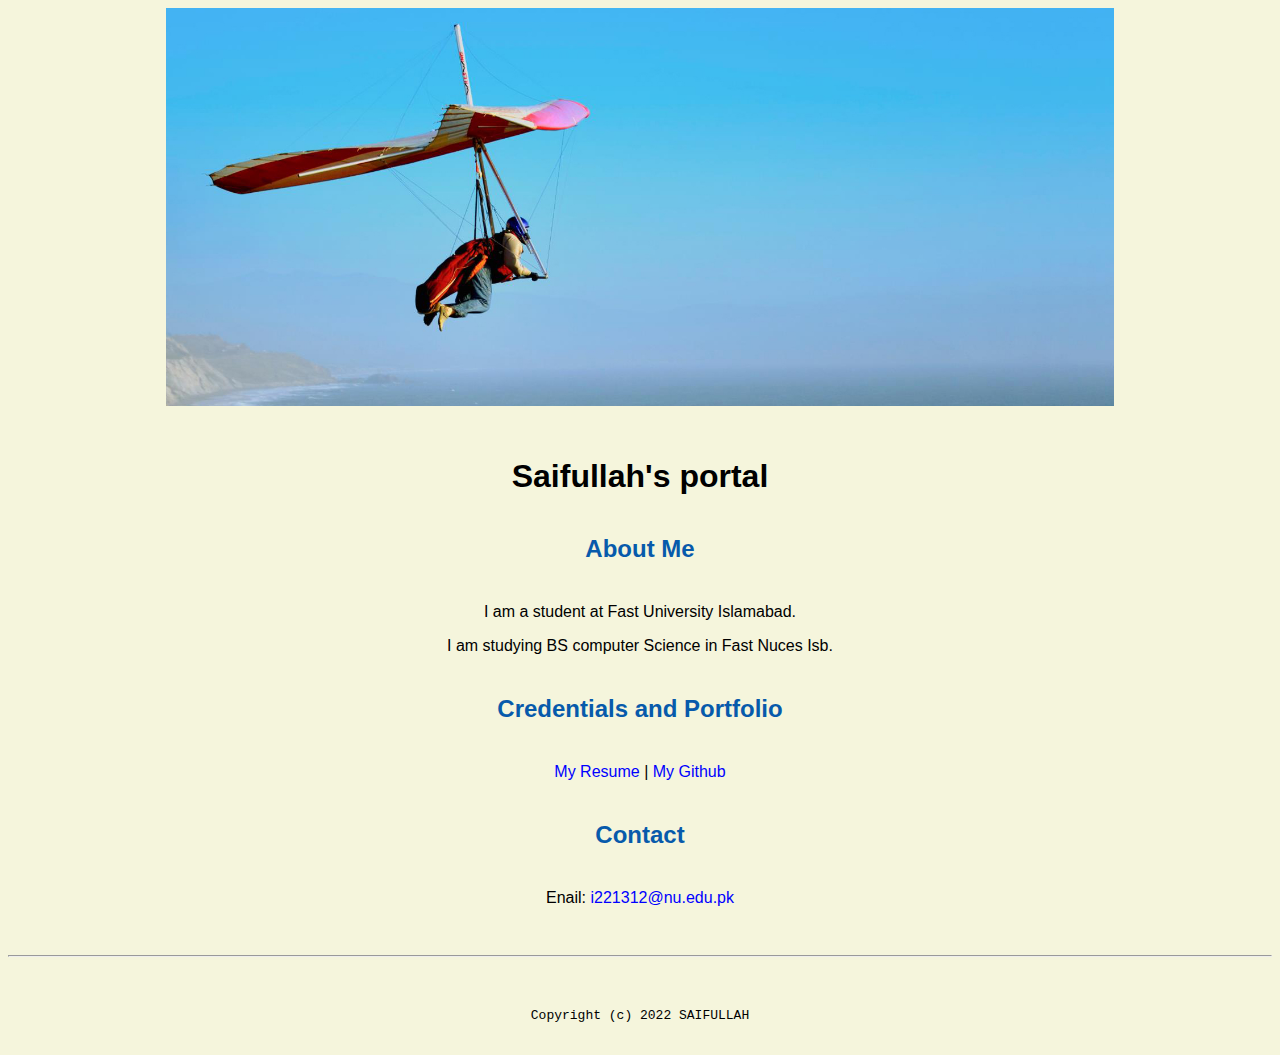
<file: index.html>
<!doctype html>

<!-- this is a comment for human! -->

<html lang="en">

  <header>
<title>M.SAIFULLAH's Portal</title>
<link rel="stylesheet" href="css/master.css">
<link rel="FaviconIcon" href="favicon.ico" type="image/x.icon">
<link rel="shortcut" href="favicon.ico" type="image/x.icon">
<meta name="viewpoint" content="width-device-width, initial-scale-1, shrink-to-fit=no">
<meta name="name" content="Saifullah's Portal">
<meta name="robots" content="noindex, nofollow">
  </header>

  <body>
    <img src="images/banner.jpg"width="75%" alt="banner">
    <h1>Saifullah's portal</h1>
    <h2>About Me</h2>
    <p>I am a student at Fast University Islamabad.</p>
    <p>I am studying BS computer Science in Fast Nuces Isb.</p>
    <h2>Credentials and Portfolio</h2>

    <p><a href="resume.html">My Resume</a> |<a href="http://github.com/SAIFULLAH"> My Github</a></p>
    <h2>Contact</h2>

    <p>Enail: <a href="mailto:i221312@nu.edu.pk">i221312@nu.edu.pk</a></p>
  </body>

  <footer>
    <hr>
    <code>Copyright (c) 2022 SAIFULLAH</code>

  </footer>

</html>
</file>
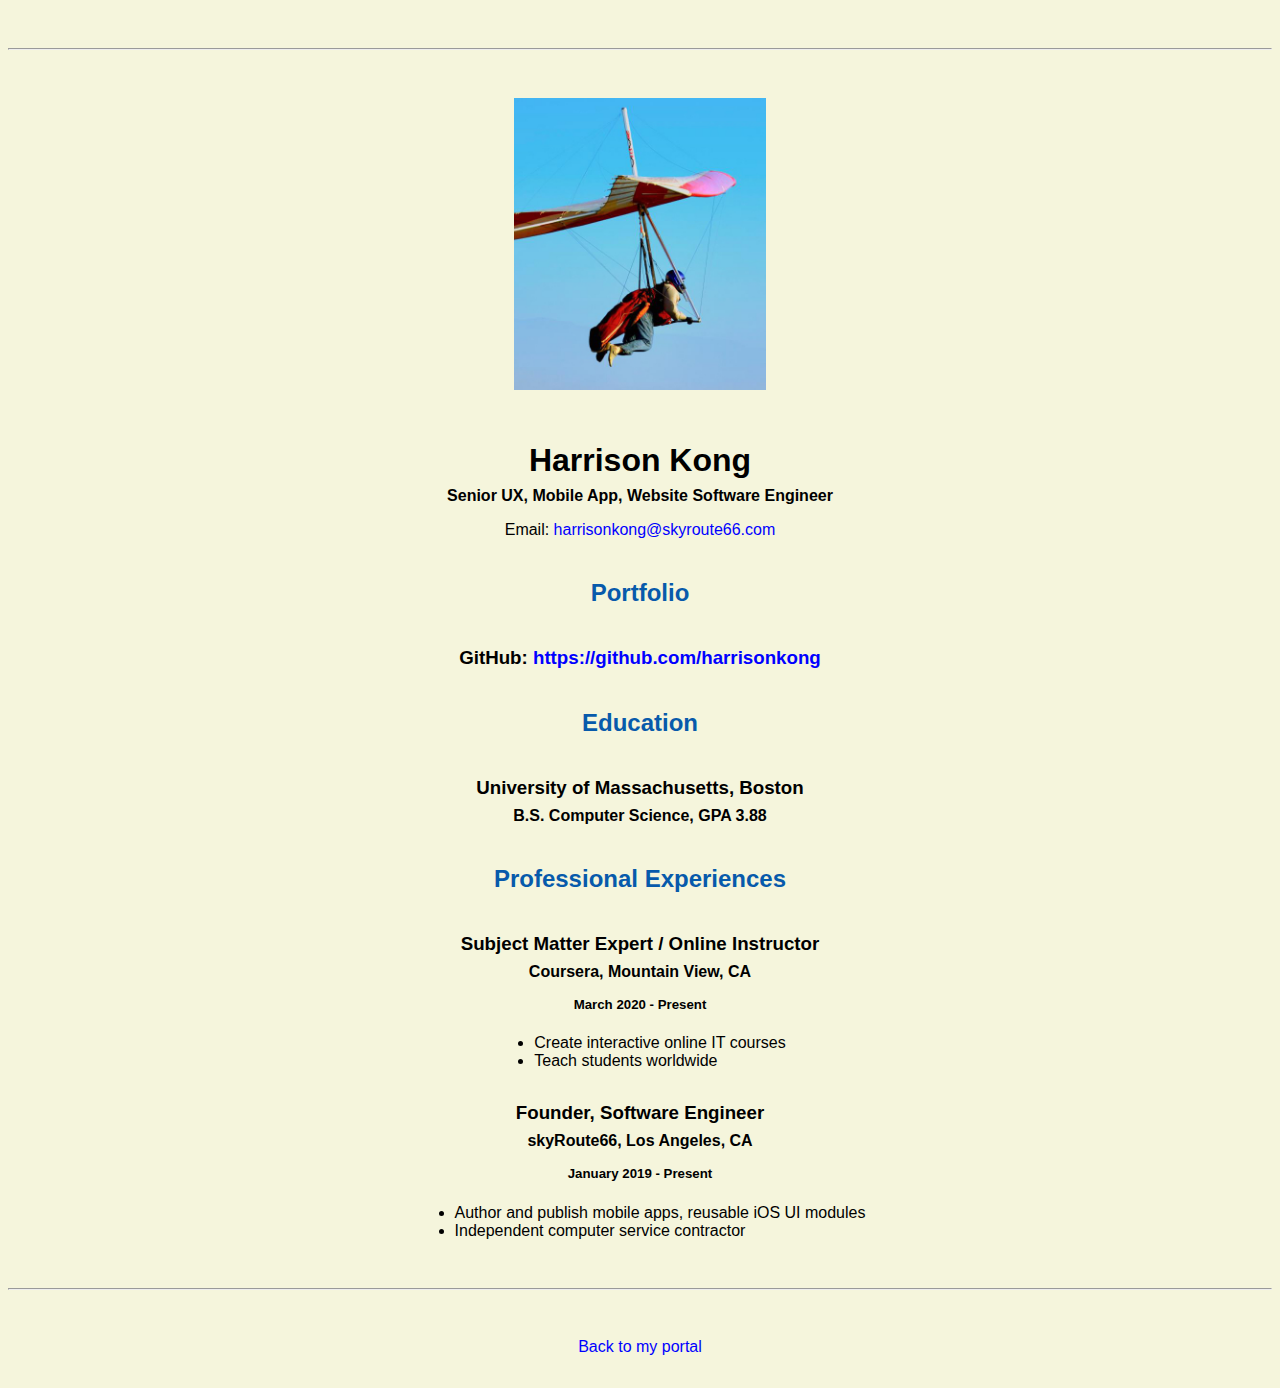
<file: resume.html>
<!doctype html>

<!-- this is a comment for human! -->

<html lang="en">

  <header>
    <title>Harrison Kong's Resume</title>
    <link rel="stylesheet" href="css/master.css">
    <link rel="shortcut" href="favicon.ico" type="image/x.icon">
    <meta name="viewpoint" content="width-device-width, initial-scale-1, shrink-to-fit=no">
    <meta name="name" content="Saifullah's Portal">
    <meta name="robots" content="noindex, nofollow">

  </header>

  <body>
    <hr>

    <img src="images/headshot.jpg" alt="Harrison Kong's headshot" width="20%">

    <h1>Harrison Kong</h1>
    <h4>Senior UX, Mobile App, Website Software Engineer</h4>

    <p>Email: <a href="mailto:harrisonkong@skyroute66.com" target="_blank">harrisonkong@skyroute66.com</a></p>
    <!-- don't post physical address, personal phone number or other personal information on the web! -->

    <h2>Portfolio</h2>
      <h3>GitHub: <a href="https://github.com/harrisonkong" target="_blank">https://github.com/harrisonkong</a></h3>

    <h2>Education</h2>

    <h3>University of Massachusetts, Boston</h3>
    <h4>B.S. Computer Science, GPA 3.88</h4>

    <h2>Professional Experiences</h2>

    <h3>Subject Matter Expert / Online Instructor</h3>
    <h4>Coursera, Mountain View, CA</h4>
    <h5>March 2020 - Present</h5>
      <ul>
        <li>Create interactive online IT courses</li>
        <li>Teach students worldwide</li>
      </ul>

    <h3>Founder, Software Engineer</h3>
    <h4>skyRoute66, Los Angeles, CA</h4>
    <h5>January 2019 - Present</h5>
      <ul>
        <li>Author and publish mobile apps, reusable iOS UI modules</li>
        <li>Independent computer service contractor</li>
      </ul>
  </body>

  <footer>
  <hr>
  <p><a href="index.html">Back to my portal</a><p>
  </footer>

</html>
</file>
<file: css/master.css>
/* Cascading stylesheet for the website */

/* Text inside these asterisks and slashes are comments for human */

  a {
    color:blue;/* set the text color to blue here */
    text-decoration: none; /* This means we do not want hyperlinks to be underlined */
  }

  a:hover {
    color: red;/* set the text color to red here */
    text-decoration: none; /* This means we do not want hyperlinks to be underlined */
  }

  body {
    background-color: beige;
    color: black;
    font-family: Arial, Helvetica, sans-serif;
    text-align: center;   /* set the background color here */
    /* set the text color to black here */
    /* set the font here */
    /* set the text alignmen*/
   }

  footer {
    margin-top: 2rem;
    margin-bottom: 2rem;
  }

  h1 {
    margin-bottom: 0.5rem;
    margin-top: 3rem;
   }

  h2 {
      color: #075AAB;  /* set the text color of to #075AAB here */
    /* set both the bottom marg
in and top margin to 2.5rem here */
margin-bottom: 2.5rem;
margin-top: 2.5rem;
   }

  h3 {
    margin-bottom: 0;
    margin-top: 2rem;
  }

  h4 {
    margin-bottom: 1rem;
    margin-top: 0.5rem;
  }

  h5 {
    margin-top: 0.5rem;
  }

  hr {
    margin-bottom: 3rem;
    margin-top: 3rem;
  }

  /* this controls how the bullet points in the resume page looks */
  ul {
    display: table;
    margin: 0 auto;
    text-align: left;
  }
</file>
